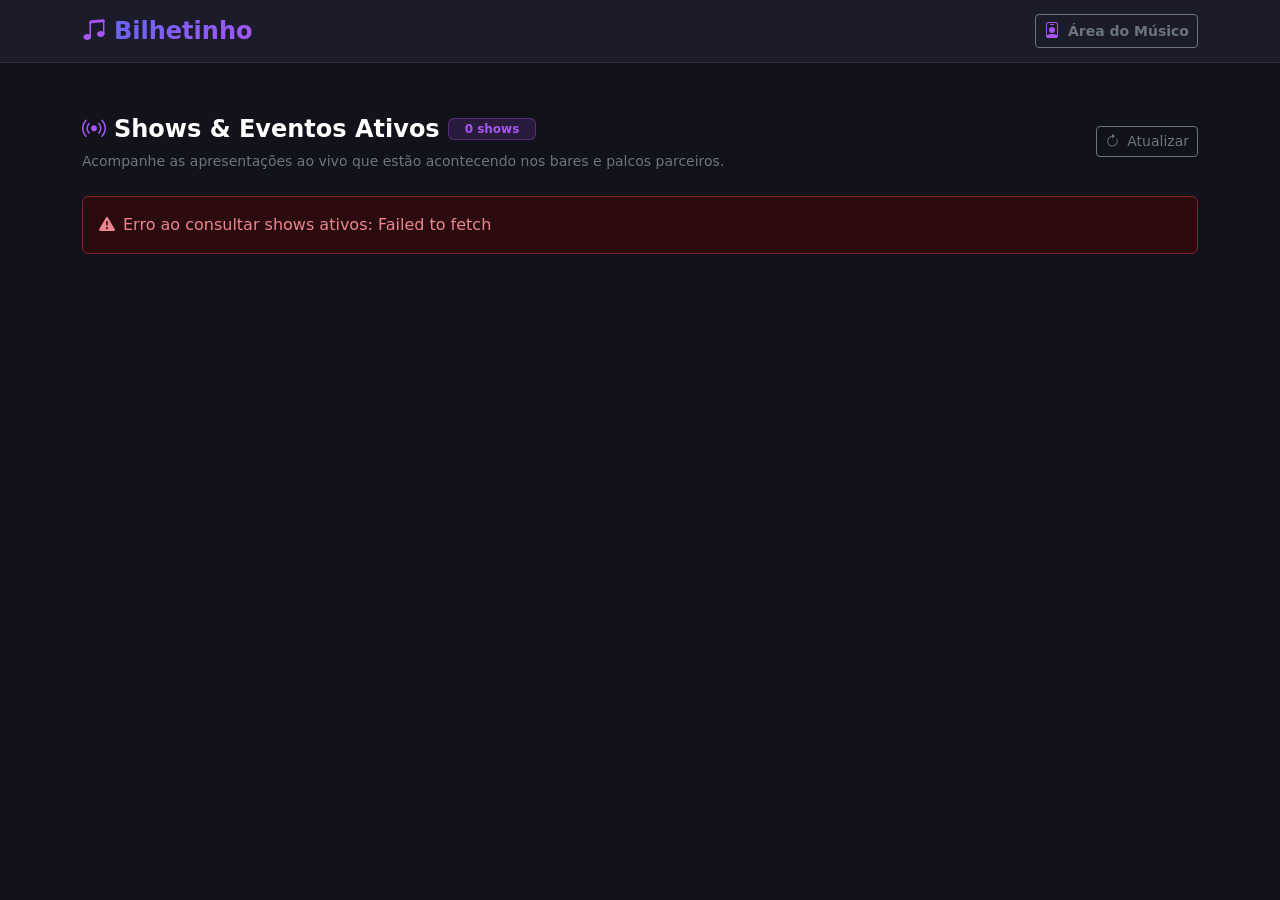
<file: index.html>
<!DOCTYPE html>
<html lang="pt-BR" data-bs-theme="dark">

<head>
    <meta charset="UTF-8">
    <meta name="viewport" content="width=device-width, initial-scale=1.0">
    <title>Bilhetinho — Shows & Apresentações ao Vivo</title>
    <!-- Bootstrap 5.3 CSS -->
    <link href="https://cdn.jsdelivr.net/npm/bootstrap@5.3.3/dist/css/bootstrap.min.css" rel="stylesheet">
    <!-- Bootstrap Icons -->
    <link href="https://cdn.jsdelivr.net/npm/bootstrap-icons@1.11.3/font/bootstrap-icons.min.css" rel="stylesheet">
    <!-- Estilo Customizado -->
    <link href="css/style.css" rel="stylesheet">
</head>

<body>

    <!-- Barra de Navegação: Logo à esquerda, Link da Área do Músico à direita -->
    <nav class="navbar navbar-expand sticky-top">
        <div class="container">
            <!-- Canto Esquerdo: Logo do Sistema -->
            <a class="navbar-brand d-flex align-items-center gap-2" href="index.html" title="Bilhetinho - Página Inicial">
                <i class="bi bi-music-note-beamed fs-4 text-purple"></i>
                <span class="brand-gradient fs-4">Bilhetinho</span>
            </a>

            <!-- Canto Direito: Link para acessar a Área do Músico -->
            <div class="d-flex align-items-center gap-2">
                <a href="musico.html?v=2.0.1" class="btn btn-outline-secondary btn-sm d-flex align-items-center gap-2" id="linkAreaMusico" title="Acessar painel do músico">
                    <i class="bi bi-person-badge text-purple fs-6"></i>
                    <span class="fw-semibold">Área do Músico</span>
                </a>
            </div>
        </div>
    </nav>

    <!-- Conteúdo Principal: Apresentação dos Eventos Ativos -->
    <main class="container py-5">

        <!-- Cabeçalho da Seção de Shows Ativos -->
        <div class="d-flex flex-column flex-sm-row justify-content-between align-items-sm-center gap-3 mb-4">
            <div>
                <div class="d-flex align-items-center gap-2 mb-1">
                    <i class="bi bi-broadcast text-purple fs-4"></i>
                    <h1 class="h4 fw-bold mb-0 text-white">Shows & Eventos Ativos</h1>
                    <span id="badgeTotalAtivos" class="badge bg-purple-subtle text-purple border border-purple-subtle px-3 py-1">
                        0 shows
                    </span>
                </div>
                <p class="text-secondary small mb-0">
                    Acompanhe as apresentações ao vivo que estão acontecendo nos bares e palcos parceiros.
                </p>
            </div>

            <div>
                <button id="btnRecarregarAtivos" class="btn btn-outline-secondary btn-sm" title="Recarregar lista de shows ativos">
                    <i class="bi bi-arrow-clockwise me-1"></i> Atualizar
                </button>
            </div>
        </div>

        <!-- Grid de Cards de Shows Ativos -->
        <div id="containerShowsAtivos" class="row g-4">
            <!-- Cards renderizados dinamicamente pelo js/app.js -->
        </div>

    </main>

    <!-- Toast Container para Notificações -->
    <div class="toast-container position-fixed bottom-0 end-0 p-3">
        <div id="homeToast" class="toast align-items-center text-bg-dark border-0" role="alert"
            aria-live="assertive" aria-atomic="true">
            <div class="d-flex">
                <div class="toast-body d-flex align-items-center gap-2" id="toastMessage">
                    <!-- Mensagem dinâmica -->
                </div>
                <button type="button" class="btn-close btn-close-white me-2 m-auto" data-bs-dismiss="toast"
                    aria-label="Fechar"></button>
            </div>
        </div>
    </div>

    <!-- Bootstrap 5.3 JS Bundle -->
    <script src="https://cdn.jsdelivr.net/npm/bootstrap@5.3.3/dist/js/bootstrap.bundle.min.js"></script>
    <!-- Script da Página Inicial de Shows Ativos -->
    <script type="module" src="js/app.js?v=2.0.1"></script>
</body>

</html>
</file>
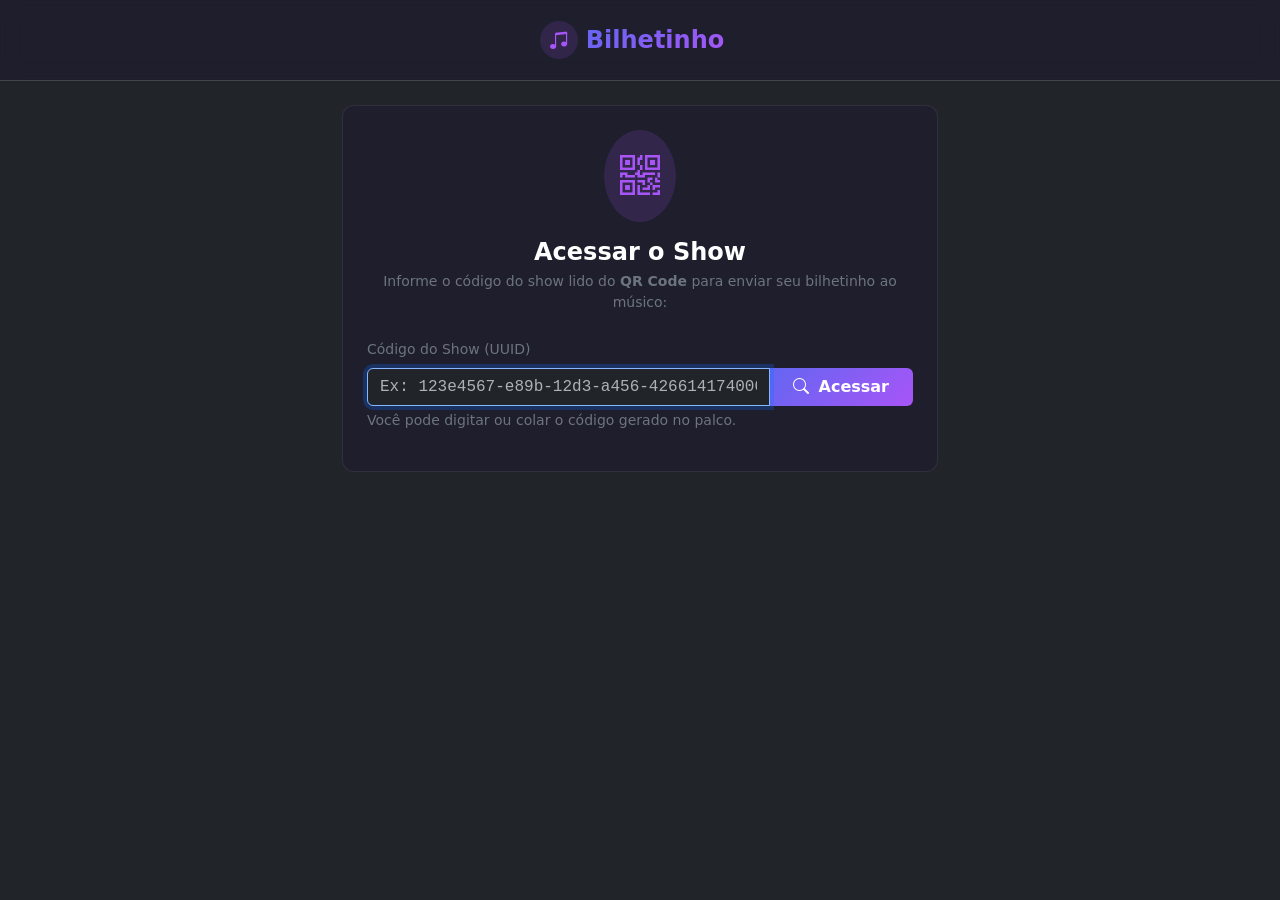
<file: bilhetinho.html>
<!DOCTYPE html>
<html lang="pt-BR" data-bs-theme="dark">

<head>
    <meta charset="UTF-8">
    <meta name="viewport" content="width=device-width, initial-scale=1.0">
    <title>Bilhetinho - Pedir Música</title>
    <!-- Bootstrap 5.3 Dark Mode -->
    <link href="https://cdn.jsdelivr.net/npm/bootstrap@5.3.3/dist/css/bootstrap.min.css" rel="stylesheet">
    <!-- Bootstrap Icons -->
    <link href="https://cdn.jsdelivr.net/npm/bootstrap-icons@1.11.3/font/bootstrap-icons.min.css" rel="stylesheet">
    <!-- Estilos Customizados -->
    <link rel="stylesheet" href="css/style.css">
</head>

<body class="bg-dark text-light">

    <!-- Topo / Navbar Minimalista Mobile-First -->
    <header>
        <nav class="navbar border-bottom border-secondary-subtle py-3">
            <div class="container justify-content-center">
                <a href="index.html?v=2.0.1" class="navbar-brand d-flex align-items-center gap-2 mb-0 text-decoration-none" title="Ir para a página inicial">
                    <span class="rounded-circle bg-purple-subtle p-2 text-purple d-flex align-items-center justify-content-center" style="width: 38px; height: 38px;">
                        <i class="bi bi-music-note-beamed fs-5"></i>
                    </span>
                    <span class="brand-gradient fs-4">Bilhetinho</span>
                </a>
            </div>
        </nav>
    </header>

    <!-- Conteúdo Principal Centralizado -->
    <main class="container py-4" style="max-width: 620px;">

        <!-- ETAPA 1: LOCALIZAR EVENTO VIA CÓDIGO DO QR CODE -->
        <section id="secaoIdentificarEvento" class="mb-4">
            <div class="card card-custom p-4">
                <div class="text-center mb-4">
                    <div class="rounded-circle bg-purple-subtle p-3 text-purple d-inline-flex mb-3">
                        <i class="bi bi-qr-code fs-1"></i>
                    </div>
                    <h1 class="h4 fw-bold text-white mb-1">Acessar o Show</h1>
                    <p class="text-secondary small mb-0">
                        Informe o código do show lido do <strong>QR Code</strong> para enviar seu bilhetinho ao músico:
                    </p>
                </div>

                <form id="formBuscarEvento" novalidate>
                    <div class="mb-3">
                        <label for="inputCodigoEvento" class="form-label small text-secondary">Código do Show (UUID)</label>
                        <div class="input-group">
                            <input type="text" class="form-control font-monospace" id="inputCodigoEvento"
                                placeholder="Ex: 123e4567-e89b-12d3-a456-426614174000" required>
                            <button class="btn btn-primary-gradient px-4" type="submit" id="btnBuscarEvento">
                                <i class="bi bi-search me-1"></i> Acessar
                            </button>
                        </div>
                        <div class="form-text text-secondary small">
                            Você pode digitar ou colar o código gerado no palco.
                        </div>
                    </div>
                </form>
            </div>
        </section>

        <!-- ETAPA 2: DADOS DO SHOW E FORMULÁRIO DE ENVIO DO BILHETINHO -->
        <section id="secaoFormularioBilhetinho" class="d-none mb-4">
            
            <!-- Card de Identificação do Show -->
            <div class="card card-custom card-bilhetinho-destaque p-4 mb-3">
                <div class="d-flex justify-content-between align-items-start gap-2 mb-2">
                    <div>
                        <span class="badge bg-purple-subtle text-purple border border-purple-subtle mb-1">
                            <i class="bi bi-music-player me-1"></i> No Palco
                        </span>
                        <h2 class="h5 fw-bold text-white mb-1" id="showNome">Nome do Show</h2>
                        <div class="text-secondary small">
                            <i class="bi bi-person-badge text-purple me-1"></i> Músico: <span class="text-light fw-semibold" id="showMusico">Nome do Músico</span>
                        </div>
                    </div>
                    <span id="showStatusBadge" class="badge bg-success-subtle text-success border border-success-subtle px-2 py-1">Ativo</span>
                </div>
                <div class="text-secondary small d-flex flex-wrap gap-3 pt-2 border-top border-secondary-subtle">
                    <span><i class="bi bi-geo-alt text-purple me-1"></i> <span id="showLocal">Local</span></span>
                    <span><i class="bi bi-calendar3 text-purple me-1"></i> <span id="showData">Data</span></span>
                </div>
            </div>

            <!-- Alerta caso o show esteja encerrado -->
            <div id="alertaShowEncerrado" class="alert alert-secondary d-none d-flex align-items-center gap-2 mb-3">
                <i class="bi bi-info-circle-fill fs-5 text-warning"></i>
                <span>Este show já foi encerrado pelo músico e não está mais aceitando novos pedidos.</span>
            </div>

            <!-- Formulário do Bilhetinho -->
            <div id="containerFormulario" class="card card-custom p-4">
                <h3 class="h6 fw-bold text-purple mb-3">
                    <i class="bi bi-envelope-paper-heart me-1"></i> Enviar Pedido de Música
                </h3>

                <form id="formBilhetinho" novalidate>

                    <!-- Busca com Sugestões do iTunes -->
                    <div class="mb-3 position-relative">
                        <label for="inputBuscaItunes" class="form-label small text-secondary">
                            Qual música você quer ouvir? <span class="text-danger">*</span>
                        </label>
                        <div class="input-group">
                            <span class="input-group-text bg-dark border-secondary-subtle text-secondary">
                                <i class="bi bi-search"></i>
                            </span>
                            <input type="text" class="form-control" id="inputBuscaItunes"
                                placeholder="Comece a digitar para buscar no iTunes..." autocomplete="off">
                            <button class="btn btn-outline-secondary d-none" type="button" id="btnLimparBuscaItunes" title="Limpar busca">
                                <i class="bi bi-x-lg"></i>
                            </button>
                        </div>
                        <!-- Dropdown dinâmico de sugestões -->
                        <div id="containerSugestoesItunes" class="sugestoes-itunes-container d-none">
                            <!-- Inserido dinamicamente via bilhetinho.js -->
                        </div>
                    </div>

                    <!-- Seu Nome (Opcional - default Anônimo) -->
                    <div class="mb-3">
                        <label for="inputNomeSolicitante" class="form-label small text-secondary">Seu Nome ou Apelido (Opcional)</label>
                        <input type="text" class="form-control" id="inputNomeSolicitante"
                            placeholder="Ex: Lucas da mesa 4 (ou deixe em branco para Anônimo)" maxlength="100">
                        <div class="form-text text-secondary small">
                            Se não informar, seu bilhetinho será enviado como <strong>Anônimo</strong>.
                        </div>
                    </div>

                    <!-- Mensagem / Recado (Opcional) -->
                    <div class="mb-4">
                        <label for="inputMensagem" class="form-label small text-secondary">Mensagem ou Recado para o Músico (Opcional)</label>
                        <textarea class="form-control" id="inputMensagem" rows="2"
                            placeholder="Ex: Toca essa para a turma que está comemorando aniversário!" maxlength="255"></textarea>
                        <div class="form-text text-secondary small text-end">Máximo 255 caracteres</div>
                    </div>

                    <!-- Botão de Envio -->
                    <div class="d-grid gap-2">
                        <button type="submit" class="btn btn-primary-gradient py-3" id="btnEnviarBilhetinho">
                            <i class="bi bi-send-fill me-2"></i> Enviar Bilhetinho
                        </button>
                        <button type="button" class="btn btn-outline-secondary py-2 btn-sm" id="btnTrocarShow">
                            <i class="bi bi-arrow-left me-1"></i> Acessar outro show
                        </button>
                    </div>

                </form>
            </div>

        </section>

        <!-- ETAPA 3: CONFIRMAÇÃO DE SUCESSO -->
        <section id="secaoSucessoBilhetinho" class="d-none mb-4">
            <div class="card card-custom p-4 text-center">
                <div class="rounded-circle bg-success-subtle p-3 text-success d-inline-flex mx-auto mb-3" style="width: 72px; height: 72px; align-items: center; justify-content: center;">
                    <i class="bi bi-check-circle-fill fs-1"></i>
                </div>
                <h2 class="h4 fw-bold text-white mb-2">Bilhetinho Enviado!</h2>
                <p class="text-secondary small mb-4">
                    O seu pedido de música foi entregue na fila do músico no palco. Fique atento às próximas músicas do show!
                </p>

                <div class="card bg-dark border border-secondary-subtle p-3 text-start mb-4">
                    <div class="small text-secondary mb-1">Música solicitada:</div>
                    <div class="fw-bold text-white fs-5" id="sucessoMusica">Nome da Música</div>
                    <div class="text-purple small mb-2" id="sucessoArtista">Artista</div>
                    <div class="small text-secondary" id="sucessoSolicitante">Pedido por: Anônimo</div>
                </div>

                <div class="d-grid gap-2">
                    <button type="button" class="btn btn-primary-gradient py-2" id="btnPedirOutra">
                        <i class="bi bi-plus-circle me-1"></i> Pedir outra música para este show
                    </button>
                    <button type="button" class="btn btn-outline-secondary py-2" id="btnVoltarInicio">
                        <i class="bi bi-arrow-left me-1"></i> Acessar outro show
                    </button>
                </div>
            </div>
        </section>

    </main>

    <!-- Toast de Notificações -->
    <div class="toast-container position-fixed bottom-0 end-0 p-3">
        <div id="bilhetinhoToast" class="toast align-items-center text-bg-dark border-0" role="alert"
            aria-live="assertive" aria-atomic="true">
            <div class="d-flex">
                <div class="toast-body d-flex align-items-center gap-2" id="toastMessage">
                    <!-- Mensagem dinâmica -->
                </div>
                <button type="button" class="btn-close btn-close-white me-2 m-auto" data-bs-dismiss="toast"
                    aria-label="Fechar"></button>
            </div>
        </div>
    </div>

    <!-- Bootstrap 5.3 JS Bundle -->
    <script src="https://cdn.jsdelivr.net/npm/bootstrap@5.3.3/dist/js/bootstrap.bundle.min.js"></script>
    <!-- Script Modular de Envio do Bilhetinho -->
    <script type="module" src="js/bilhetinho.js?v=2.0.1"></script>
</body>

</html>
</file>
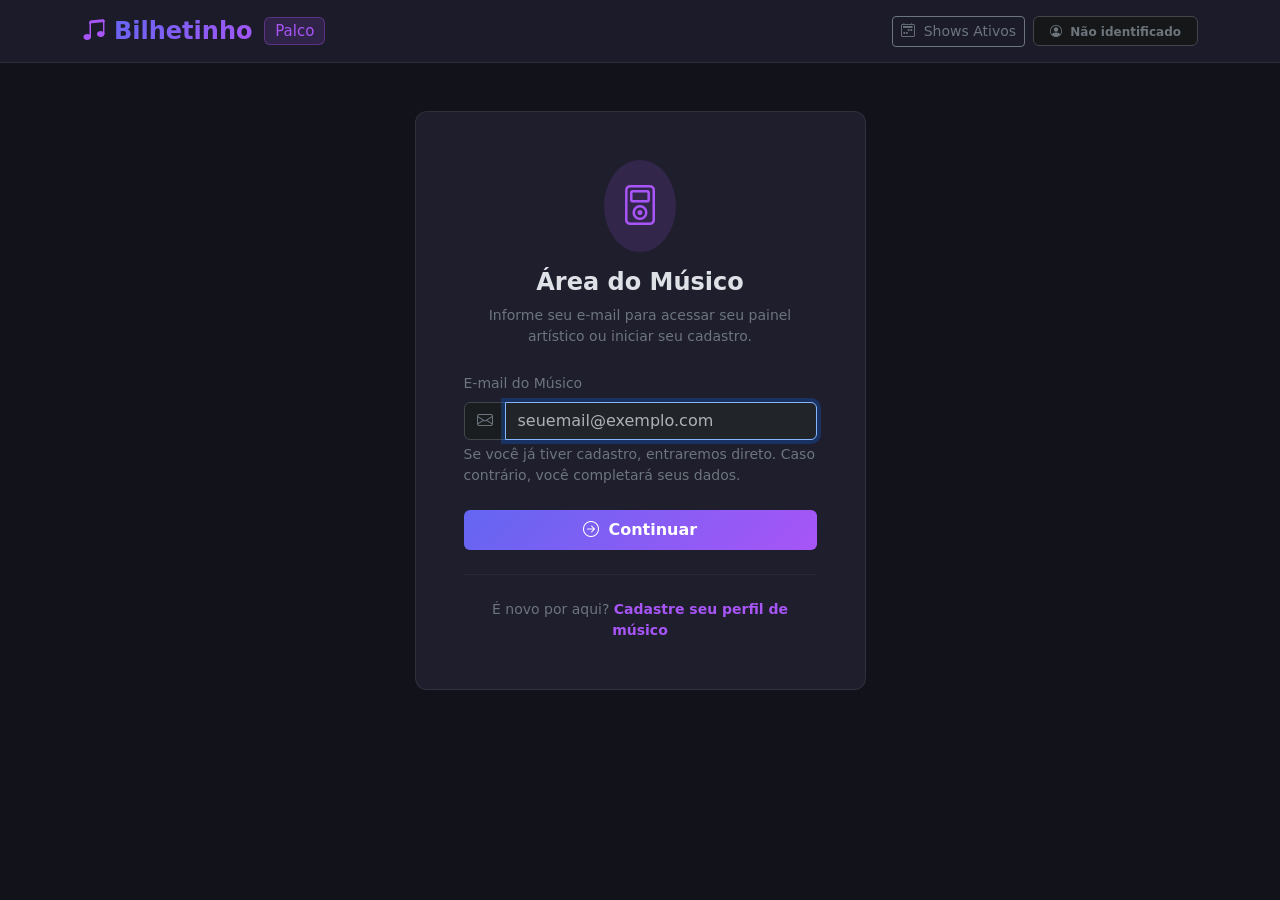
<file: musico.html>
<!DOCTYPE html>
<html lang="pt-BR" data-bs-theme="dark">

<head>
    <meta charset="UTF-8">
    <meta name="viewport" content="width=device-width, initial-scale=1.0">
    <title>Bilhetinho — Área do Músico</title>
    <!-- Bootstrap 5.3 CSS -->
    <link href="https://cdn.jsdelivr.net/npm/bootstrap@5.3.3/dist/css/bootstrap.min.css" rel="stylesheet">
    <!-- Bootstrap Icons -->
    <link href="https://cdn.jsdelivr.net/npm/bootstrap-icons@1.11.3/font/bootstrap-icons.min.css" rel="stylesheet">
    <!-- Estilo Customizado -->
    <link href="css/style.css" rel="stylesheet">
</head>

<body>

    <!-- Barra de Navegação -->
    <nav class="navbar navbar-expand-lg sticky-top">
        <div class="container">
            <a class="navbar-brand d-flex align-items-center gap-2" href="index.html?v=2.0.1" title="Ir para a página inicial">
                <i class="bi bi-music-note-beamed fs-4 text-purple"></i>
                <span class="brand-gradient fs-4">Bilhetinho</span>
                <span class="badge bg-purple-subtle text-purple border border-purple-subtle ms-1 small fw-normal">Palco</span>
            </a>
            <div class="d-flex align-items-center gap-2">
                <a href="index.html?v=2.0.1" class="btn btn-outline-secondary btn-sm" title="Ver programação de shows ativos">
                    <i class="bi bi-calendar2-week me-1"></i> Shows Ativos
                </a>
                <span id="navMusicoStatus"
                    class="badge bg-secondary-subtle text-secondary border border-secondary-subtle px-3 py-2">
                    <i class="bi bi-person-circle me-1"></i> Não identificado
                </span>
                <button id="btnNavSair" class="btn btn-outline-danger btn-sm d-none" title="Sair do perfil">
                    <i class="bi bi-box-arrow-right me-1"></i> Sair
                </button>
            </div>
        </div>
    </nav>

    <!-- Conteúdo Principal -->
    <main class="container py-5">

        <!-- ========================================== -->
        <!-- VISÃO 1: TELA DE LOGIN / IDENTIFICAÇÃO     -->
        <!-- ========================================== -->
        <section id="secaoLoginMusico" class="row justify-content-center">
            <div class="col-12 col-sm-10 col-md-8 col-lg-5">
                <div class="card card-custom p-4 p-md-5 text-center">
                    <div class="rounded-circle bg-purple-subtle p-3 text-purple d-inline-flex mx-auto mb-3">
                        <i class="bi bi-music-player fs-1"></i>
                    </div>
                    <h1 class="h4 fw-bold mb-2">Área do Músico</h1>
                    <p class="text-secondary small mb-4">Informe seu e-mail para acessar seu painel artístico ou iniciar
                        seu cadastro.</p>

                    <form id="formLoginMusico" class="text-start" novalidate>
                        <div class="mb-3">
                            <label for="inputLoginEmail" class="form-label small text-secondary">E-mail do
                                Músico</label>
                            <div class="input-group">
                                <span class="input-group-text bg-dark-subtle border-secondary-subtle text-secondary">
                                    <i class="bi bi-envelope"></i>
                                </span>
                                <input type="email" class="form-control" id="inputLoginEmail"
                                    placeholder="seuemail@exemplo.com" required>
                            </div>
                            <div class="form-text text-secondary">Se você já tiver cadastro, entraremos direto. Caso
                                contrário, você completará seus dados.</div>
                        </div>

                        <button type="submit" class="btn btn-primary-gradient w-100 py-2 mt-2" id="btnAcessar">
                            <i class="bi bi-arrow-right-circle me-1"></i> Continuar
                        </button>
                    </form>

                    <hr class="border-secondary-subtle my-4">

                    <p class="text-secondary small mb-0">
                        É novo por aqui?
                        <a href="#" id="linkIrParaCadastro"
                            class="text-purple text-decoration-none fw-semibold">Cadastre seu perfil de músico</a>
                    </p>
                </div>
            </div>
        </section>

        <!-- ========================================== -->
        <!-- VISÃO 2: TELA DE CADASTRO DE NOVO MÚSICO   -->
        <!-- ========================================== -->
        <section id="secaoCadastroMusico" class="row justify-content-center d-none">
            <div class="col-12 col-sm-10 col-md-8 col-lg-6">
                <div class="card card-custom p-4 p-md-5">
                    <div class="d-flex align-items-center gap-3 mb-4">
                        <div class="rounded-circle bg-purple-subtle p-3 text-purple fs-2">
                            <i class="bi bi-person-plus"></i>
                        </div>
                        <div>
                            <h2 class="h4 fw-bold mb-1">Novo Cadastro de Músico</h2>
                            <p class="text-secondary small mb-0">Crie seu perfil artístico para cadastrar shows e
                                receber pedidos.</p>
                        </div>
                    </div>

                    <form id="formCadastroMusico" novalidate>
                        <div class="mb-3">
                            <label for="inputCadastroNome" class="form-label small text-secondary">Nome Artístico ou
                                Nome Completo</label>
                            <input type="text" class="form-control" id="inputCadastroNome"
                                placeholder="Ex: Lucas dos Teclados" maxlength="100" required>
                        </div>
                        <div class="mb-3">
                            <label for="inputCadastroEmail" class="form-label small text-secondary">E-mail de
                                Contato</label>
                            <input type="email" class="form-control" id="inputCadastroEmail"
                                placeholder="seuemail@exemplo.com" maxlength="100" required>
                        </div>
                        <div class="mb-4">
                            <label for="inputCadastroEstilo" class="form-label small text-secondary">Estilo Musical
                                (Opcional)</label>
                            <input type="text" class="form-control" id="inputCadastroEstilo"
                                placeholder="Ex: Sertanejo Acústico, Rock Clássico, MPB" maxlength="50">
                        </div>

                        <div class="d-flex flex-column flex-sm-row gap-2">
                            <button type="button" id="btnVoltarLogin"
                                class="btn btn-outline-secondary py-2 flex-grow-1">
                                <i class="bi bi-arrow-left me-1"></i> Voltar ao Login
                            </button>
                            <button type="submit" class="btn btn-primary-gradient py-2 flex-grow-1"
                                id="btnConcluirCadastro">
                                <i class="bi bi-check-circle me-1"></i> Concluir Cadastro
                            </button>
                        </div>
                    </form>
                </div>
            </div>
        </section>

        <!-- ========================================== -->
        <!-- VISÃO 3: PAINEL DO MÚSICO ATIVO (LOGADO)   -->
        <!-- ========================================== -->
        <section id="secaoPainelMusico" class="d-none">

            <!-- Card de Perfil do Músico Ativo -->
            <div class="card card-custom p-4 mb-4">
                <div class="d-flex flex-column flex-md-row justify-content-between align-items-md-center gap-3">
                    <div class="d-flex align-items-center gap-3">
                        <div class="rounded-circle bg-purple-subtle p-3 text-purple fs-2">
                            <i class="bi bi-person-badge"></i>
                        </div>
                        <div>
                            <div class="d-flex align-items-center gap-2 mb-1">
                                <h2 class="h5 fw-bold mb-0 text-white" id="painelNome">Nome do Músico</h2>
                                <span class="badge badge-active">Conectado</span>
                            </div>
                            <p class="text-secondary small mb-0">
                                <span class="me-3"><i class="bi bi-envelope me-1"></i> <span
                                        id="painelEmail">email@exemplo.com</span></span>
                                <span><i class="bi bi-music-note me-1"></i> <span id="painelEstilo">Estilo</span></span>
                            </p>
                        </div>
                    </div>
                </div>
            </div>

            <!-- SUB-VISÃO 1: Seção de Shows e Eventos do Músico -->
            <div id="subsecaoShowsMusico">
                <div class="d-flex flex-column flex-sm-row justify-content-between align-items-sm-center gap-3 mb-3">
                    <div class="d-flex align-items-center gap-2">
                        <i class="bi bi-calendar2-event text-purple fs-4"></i>
                        <h3 class="h5 fw-bold mb-0 text-white">Seus Shows & Eventos</h3>
                        <span id="badgeTotalEventos" class="badge bg-purple-subtle text-purple border border-purple-subtle">0 shows</span>
                    </div>
                    <div class="d-flex gap-2">
                        <button id="btnAbrirModalNovoEvento" class="btn btn-primary-gradient btn-sm" data-bs-toggle="modal" data-bs-target="#modalNovoEvento">
                            <i class="bi bi-plus-circle me-1"></i> Novo Show
                        </button>
                        <button id="btnRecarregarEventos" class="btn btn-outline-secondary btn-sm" title="Recarregar lista de shows">
                            <i class="bi bi-arrow-clockwise me-1"></i> Atualizar
                        </button>
                    </div>
                </div>

                <!-- Lista dinâmica de eventos -->
                <div id="containerListaEventos" class="row g-3">
                    <!-- Cards renderizados dinamicamente pelo musico.js -->
                </div>
            </div>

            <!-- SUB-VISÃO 2: Seção de Gestão de Pedidos (Bilhetinhos) do Show Selecionado (substitui a lista de shows) -->
            <div id="subsecaoBilhetinhosMusico" class="d-none">
                <!-- Cabeçalho do Show Selecionado com Ação de Voltar -->
                <div class="card card-custom p-4 mb-4 border-secondary-subtle">
                    <div class="d-flex flex-column flex-md-row justify-content-between align-items-md-center gap-3">
                        <div class="d-flex align-items-center gap-3">
                            <button type="button" class="btn btn-outline-secondary btn-sm d-flex align-items-center gap-1" id="btnVoltarParaShows" title="Voltar para a lista de shows">
                                <i class="bi bi-arrow-left"></i>
                                <span>Meus Shows</span>
                            </button>
                            <div class="vr bg-secondary opacity-50 d-none d-md-block" style="height: 32px;"></div>
                            <div class="d-flex align-items-center gap-3">
                                <span class="rounded-circle bg-purple-subtle p-2 text-purple d-flex align-items-center justify-content-center" style="width: 42px; height: 42px;">
                                    <i class="bi bi-envelope-paper-heart fs-4"></i>
                                </span>
                                <div>
                                    <h2 class="h5 fw-bold text-white mb-0" id="tituloBilhetinhosEvento">Pedidos de Músicas</h2>
                                    <div class="text-secondary small mt-1" id="subtituloBilhetinhosEvento">Gerenciamento de fila em tempo real</div>
                                </div>
                            </div>
                        </div>
                        <div class="d-flex align-items-center gap-2">
                            <button type="button" class="btn btn-outline-secondary btn-sm" id="btnRecarregarBilhetinhos" title="Atualizar pedidos">
                                <i class="bi bi-arrow-clockwise me-1"></i> Atualizar
                            </button>
                        </div>
                    </div>
                </div>

                <!-- Bloco 1: Pedidos Não Atendidos (Pendentes / Na Fila) -->
                <div class="card card-custom p-4 mb-4 border-secondary-subtle">
                    <div class="d-flex flex-column flex-sm-row justify-content-between align-items-sm-center gap-2 mb-3">
                        <h3 class="h6 fw-bold text-white mb-0 d-flex align-items-center gap-2">
                            <i class="bi bi-hourglass-split text-warning"></i>
                            <span>Pedidos na Fila (Aguardando Atendimento)</span>
                            <span class="badge bg-warning-subtle text-warning border border-warning-subtle ms-1" id="badgeTotalPendentes">0</span>
                        </h3>
                        <span class="text-secondary small fst-italic">Ordenados do mais antigo para o mais recente</span>
                    </div>
                    <div class="table-responsive rounded border border-secondary-subtle">
                        <table class="table table-dark table-hover align-middle mb-0">
                            <thead class="table-dark text-secondary small text-uppercase">
                                <tr>
                                    <th scope="col" style="width: 100px;">Horário</th>
                                    <th scope="col">Música</th>
                                    <th scope="col">Artista</th>
                                    <th scope="col">Solicitante</th>
                                    <th scope="col">Mensagem / Recado</th>
                                    <th scope="col" class="text-center" style="width: 210px;">Ações</th>
                                </tr>
                            </thead>
                            <tbody id="tabelaPedidosPendentes">
                                <!-- Inserido dinamicamente via musico.js -->
                            </tbody>
                        </table>
                    </div>
                </div>

                <!-- Bloco 2: Histórico de Pedidos (Tocados / Aceitos e Rejeitados) -->
                <div class="card card-custom p-4 border-secondary-subtle">
                    <div class="d-flex flex-column flex-sm-row justify-content-between align-items-sm-center gap-2 mb-3">
                        <h3 class="h6 fw-bold text-white mb-0 d-flex align-items-center gap-2">
                            <i class="bi bi-check2-all text-purple"></i>
                            <span>Histórico de Pedidos Atendidos & Rejeitados</span>
                            <span class="badge bg-purple-subtle text-purple border border-purple-subtle ms-1" id="badgeTotalFinalizados">0</span>
                        </h3>
                        <span class="text-secondary small fst-italic">Aceitos seguidos por Rejeitados</span>
                    </div>
                    <div class="table-responsive rounded border border-secondary-subtle">
                        <table class="table table-dark table-hover align-middle mb-0">
                            <thead class="table-dark text-secondary small text-uppercase">
                                <tr>
                                    <th scope="col" style="width: 140px;">Status</th>
                                    <th scope="col" style="width: 100px;">Horário</th>
                                    <th scope="col">Música</th>
                                    <th scope="col">Artista</th>
                                    <th scope="col">Solicitante</th>
                                    <th scope="col">Mensagem / Recado</th>
                                </tr>
                            </thead>
                            <tbody id="tabelaPedidosFinalizados">
                                <!-- Inserido dinamicamente via musico.js -->
                            </tbody>
                        </table>
                    </div>
                </div>
            </div>

        </section>

    </main>

    <!-- Modal para Cadastro de Novo Show / Evento -->
    <div class="modal fade" id="modalNovoEvento" tabindex="-1" aria-labelledby="modalNovoEventoLabel" aria-hidden="true">
        <div class="modal-dialog modal-lg modal-dialog-centered modal-dialog-scrollable">
            <div class="modal-content card-custom border-secondary-subtle">
                <div class="modal-header border-secondary-subtle">
                    <div class="d-flex align-items-center gap-2">
                        <i class="bi bi-calendar-plus text-purple fs-4"></i>
                        <h2 class="modal-title h5 fw-bold text-white mb-0" id="modalNovoEventoLabel">Cadastrar Novo Show</h2>
                    </div>
                    <button type="button" class="btn-close btn-close-white" data-bs-dismiss="modal" aria-label="Fechar"></button>
                </div>
                <div class="modal-body p-4">
                    <form id="formNovoEvento" novalidate>
                        
                        <!-- Bloco 1: Dados do Show -->
                        <h3 class="h6 fw-bold text-purple mb-3">
                            <i class="bi bi-info-circle me-1"></i> Informações do Show
                        </h3>
                        <div class="row g-3 mb-4">
                            <div class="col-12 col-md-8">
                                <label for="inputEventoNome" class="form-label small text-secondary">Nome do Show / Apresentação</label>
                                <input type="text" class="form-control" id="inputEventoNome" placeholder="Ex: Noite Acústica - Clássicos do Rock" maxlength="100" required>
                            </div>
                            <div class="col-12 col-md-4">
                                <label for="inputEventoDataHora" class="form-label small text-secondary">Data e Hora de Início</label>
                                <input type="datetime-local" class="form-control" id="inputEventoDataHora" required>
                            </div>
                            <div class="col-12">
                                <label for="inputEventoLocal" class="form-label small text-secondary">Nome do Estabelecimento / Local</label>
                                <input type="text" class="form-control" id="inputEventoLocal" placeholder="Ex: Bar do Zé, Cervejaria Central, Restaurante Villa" maxlength="100" required>
                            </div>
                        </div>

                        <!-- Bloco 2: Endereço com Busca por CEP integrada ao ViaCEP -->
                        <h3 class="h6 fw-bold text-purple mb-3">
                            <i class="bi bi-geo-alt me-1"></i> Endereço do Local (com Busca Automática por CEP)
                        </h3>
                        <div class="row g-3">
                            <div class="col-12 col-md-4">
                                <label for="inputEventoCep" class="form-label small text-secondary">CEP</label>
                                <div class="input-group">
                                    <input type="text" class="form-control" id="inputEventoCep" placeholder="Ex: 38060-480" maxlength="9" required>
                                    <button class="btn btn-outline-secondary" type="button" id="btnBuscarCep" title="Buscar endereço pelo CEP">
                                        <i class="bi bi-search"></i>
                                    </button>
                                </div>
                                <div id="cepStatusFeedback" class="form-text text-secondary small">Digite o CEP e clique na lupa (ou pressione Enter).</div>
                            </div>
                            <div class="col-12 col-md-8">
                                <label for="inputEventoLogradouro" class="form-label small text-secondary">Logradouro (Rua, Av, Praça)</label>
                                <input type="text" class="form-control" id="inputEventoLogradouro" placeholder="Ex: Rua Novo Horizonte" maxlength="150" required>
                            </div>
                            <div class="col-12 col-md-4">
                                <label for="inputEventoNumero" class="form-label small text-secondary">Número</label>
                                <input type="text" class="form-control" id="inputEventoNumero" placeholder="Ex: 150 ou S/N" maxlength="20" required>
                            </div>
                            <div class="col-12 col-md-8">
                                <label for="inputEventoComplemento" class="form-label small text-secondary">Complemento (Opcional)</label>
                                <input type="text" class="form-control" id="inputEventoComplemento" placeholder="Ex: Loja 2, Ao lado do posto" maxlength="50">
                            </div>
                            <div class="col-12 col-md-5">
                                <label for="inputEventoBairro" class="form-label small text-secondary">Bairro</label>
                                <input type="text" class="form-control" id="inputEventoBairro" placeholder="Ex: Centro" maxlength="100" required>
                            </div>
                            <div class="col-12 col-md-5">
                                <label for="inputEventoCidade" class="form-label small text-secondary">Cidade</label>
                                <input type="text" class="form-control" id="inputEventoCidade" placeholder="Ex: Uberaba" maxlength="100" required>
                            </div>
                            <div class="col-12 col-md-2">
                                <label for="inputEventoUf" class="form-label small text-secondary">UF</label>
                                <input type="text" class="form-control text-uppercase" id="inputEventoUf" placeholder="MG" maxlength="2" required>
                            </div>
                        </div>

                    </form>
                </div>
                <div class="modal-footer border-secondary-subtle">
                    <button type="button" class="btn btn-outline-secondary" data-bs-dismiss="modal">Cancelar</button>
                    <button type="button" class="btn btn-primary-gradient px-4" id="btnSalvarNovoEvento">
                        <i class="bi bi-save me-1"></i> Cadastrar Show
                    </button>
                </div>
            </div>
        </div>
    </div>

    <!-- Modal para Confirmação de Exclusão de Show -->
    <div class="modal fade" id="modalExcluirEvento" tabindex="-1" aria-labelledby="modalExcluirEventoLabel" aria-hidden="true">
        <div class="modal-dialog modal-dialog-centered">
            <div class="modal-content card-custom border-danger-subtle">
                <div class="modal-header border-secondary-subtle">
                    <div class="d-flex align-items-center gap-2">
                        <i class="bi bi-exclamation-triangle-fill text-danger fs-4"></i>
                        <h2 class="modal-title h5 fw-bold text-white mb-0" id="modalExcluirEventoLabel">Confirmar Exclusão</h2>
                    </div>
                    <button type="button" class="btn-close btn-close-white" data-bs-dismiss="modal" aria-label="Fechar"></button>
                </div>
                <div class="modal-body p-4">
                    <p class="text-light mb-3">
                        Tem certeza que deseja excluir o show <strong id="nomeEventoExclusao" class="text-white"></strong>?
                    </p>
                    <div class="alert alert-danger bg-danger-subtle border-danger-subtle text-danger-emphasis d-flex align-items-start gap-2 mb-0">
                        <i class="bi bi-info-circle-fill fs-5 flex-shrink-0 mt-1"></i>
                        <span class="small">
                            Esta ação é irreversível. Todos os pedidos de música (bilhetinhos) relacionados a este show também serão excluídos permanentemente.
                        </span>
                    </div>
                </div>
                <div class="modal-footer border-secondary-subtle">
                    <button type="button" class="btn btn-outline-secondary" data-bs-dismiss="modal" id="btnCancelarExclusaoEvento">Cancelar</button>
                    <button type="button" class="btn btn-danger d-flex align-items-center gap-2" id="btnConfirmarExclusaoEvento">
                        <i class="bi bi-trash3-fill"></i>
                        <span>Confirmar Exclusão</span>
                    </button>
                </div>
            </div>
        </div>
    </div>

    <!-- Toast Container para Notificações -->
    <div class="toast-container position-fixed bottom-0 end-0 p-3">
        <div id="feedbackToast" class="toast align-items-center text-bg-dark border-0" role="alert"
            aria-live="assertive" aria-atomic="true">
            <div class="d-flex">
                <div class="toast-body d-flex align-items-center gap-2" id="toastMessage">
                    <!-- Mensagem dinâmica -->
                </div>
                <button type="button" class="btn-close btn-close-white me-2 m-auto" data-bs-dismiss="toast"
                    aria-label="Fechar"></button>
            </div>
        </div>
    </div>

    <!-- Bootstrap 5.3 JS Bundle -->
    <script src="https://cdn.jsdelivr.net/npm/bootstrap@5.3.3/dist/js/bootstrap.bundle.min.js"></script>
    <!-- Script Modular da Área do Músico -->
    <script type="module" src="js/musico.js?v=2.0.1"></script>
</body>

</html>
</file>
<file: css/style.css>
:root {
    --primary-gradient: linear-gradient(135deg, #6366f1 0%, #a855f7 100%);
    --card-bg: #1e1e2d;
    --card-border: rgba(255, 255, 255, 0.08);
    --accent-color: #a855f7;
}

body {
    background-color: #12121a;
    color: #f3f4f6;
    font-family: system-ui, -apple-system, "Segoe UI", Roboto, Helvetica, Arial, sans-serif;
    min-height: 100vh;
}

.navbar {
    background: rgba(30, 30, 45, 0.85);
    backdrop-filter: blur(10px);
    border-bottom: 1px solid var(--card-border);
}

.brand-gradient {
    background: var(--primary-gradient);
    -webkit-background-clip: text;
    background-clip: text;
    -webkit-text-fill-color: transparent;
    font-weight: 700;
}

.card-custom {
    background-color: var(--card-bg);
    border: 1px solid var(--card-border);
    border-radius: 12px;
    transition: transform 0.2s ease, box-shadow 0.2s ease;
}

.card-custom:hover {
    box-shadow: 0 8px 24px rgba(0, 0, 0, 0.35);
}

.btn-primary-gradient {
    background: var(--primary-gradient);
    border: none;
    color: #fff;
    font-weight: 600;
    transition: opacity 0.2s ease, transform 0.1s ease;
}

.btn-primary-gradient:hover {
    opacity: 0.92;
    color: #fff;
    transform: translateY(-1px);
}

.badge-active {
    background: rgba(168, 85, 247, 0.18);
    color: #d8b4fe;
    border: 1px solid rgba(168, 85, 247, 0.35);
}

.toast-container {
    z-index: 1080;
}

.text-purple {
    color: #a855f7 !important;
}

.bg-purple-subtle {
    background-color: rgba(168, 85, 247, 0.15) !important;
}

.border-purple-subtle {
    border-color: rgba(168, 85, 247, 0.35) !important;
}

/* Lista de Sugestões da iTunes Search API */
.sugestoes-itunes-container {
    position: absolute;
    top: 100%;
    left: 0;
    right: 0;
    z-index: 1050;
    background-color: #1c1c2b;
    border: 1px solid rgba(168, 85, 247, 0.35);
    border-radius: 8px;
    box-shadow: 0 10px 25px rgba(0, 0, 0, 0.6);
    max-height: 240px;
    overflow-y: auto;
    margin-top: 4px;
}

.sugestao-item {
    padding: 10px 14px;
    cursor: pointer;
    border-bottom: 1px solid rgba(255, 255, 255, 0.05);
    transition: background-color 0.15s ease;
}

.sugestao-item:last-child {
    border-bottom: none;
}

.sugestao-item:hover, .sugestao-item:focus {
    background-color: rgba(168, 85, 247, 0.2);
}

.sugestao-musica {
    font-weight: 600;
    color: #fff;
    font-size: 0.95rem;
}

.sugestao-artista {
    font-size: 0.82rem;
    color: #a1a1aa;
}

.card-bilhetinho-destaque {
    border-left: 4px solid var(--accent-color) !important;
}
</file>
